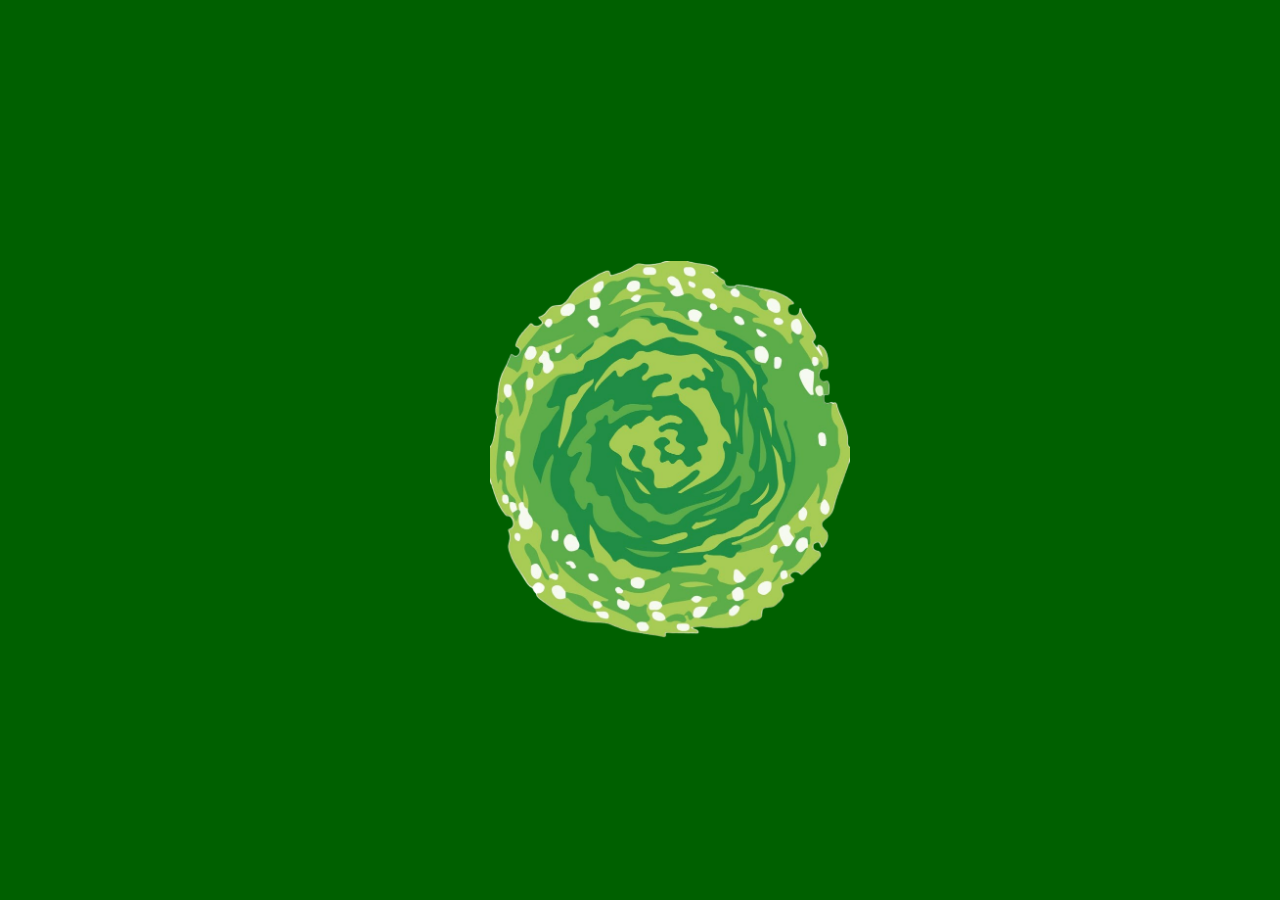
<file: index.html>
<!DOCTYPE html>
<html lang="ru">
<head>
  <meta charset="utf-8">
  <title>Игра-кликер по вселенной Рика и Морти</title>
  <link rel="stylesheet" href="style.css"> 
</head>
<body>
  <a href="game" id="portal"><img src="portal.png" alt="у тя чет не грузит" width="250" height="250"></a>
</body>
</html>
</file>
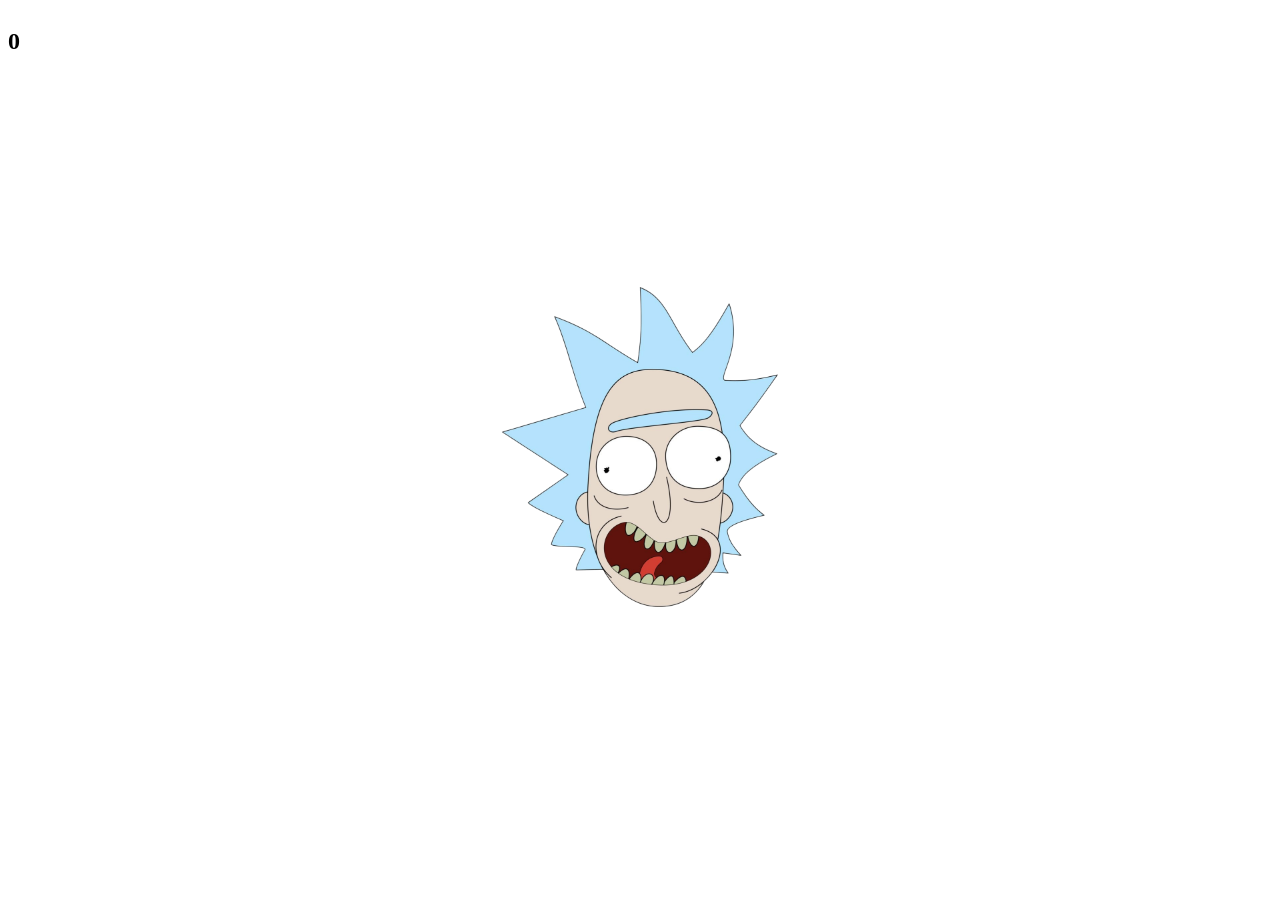
<file: game.html>
<!DOCTYPE html>
<html lang="ru">
<head>
  <meta charset="utf-8">
  <meta name="viewport" content="width=device-width, initial-scale=1.0, maximum-scale=1.0, user-scalable=no">
  <title>Игра-кликер по вселенной Рика и Морти</title>
  <link rel="stylesheet" href="game.css"> 
</head>
<body>
  <img src="personazh.png" alt="у тя чет не грузит" width="350" height="350" id="button" onclick="increment">
  <h2 id="counter">0</h2>
</body>
</html>
</file>
<file: style.css>
body {
  background-color: #006000;
}

#portal {
  position: fixed;
  inset: 0;
  margin: auto;
  display: block;
  width: 300px;
  height: fit-content;
  transition: transform 0.5 ease;
  -webkit-tap-highlight-color: transparent;
}

#portal img {
  width: 120%;
  height: auto;
  display: block;
}

#portal:active {
  transform: scale(0.9);
}
</file>
<file: game.css>
html, body {
  touch-action: none;
  user-select: none;
  overflow: hidden;
}

#button {
  position: fixed;
  inset: 0;
  margin: auto;
  display: block;
  width: 300px;
  height: fit-content;
  transition: transform 0.1 ease;
  -webkit-tap-highlight-color: transparent;
  touch-action: none;
  user-select: none;
}

#button img {
  width: 120%;
  height: auto;
  display: block;
  touch-action: none;
  -webkit-user-drag: none;
  pointer-events: none;
}

#button:active {
  transform: scale(0.9);
}
</file>
